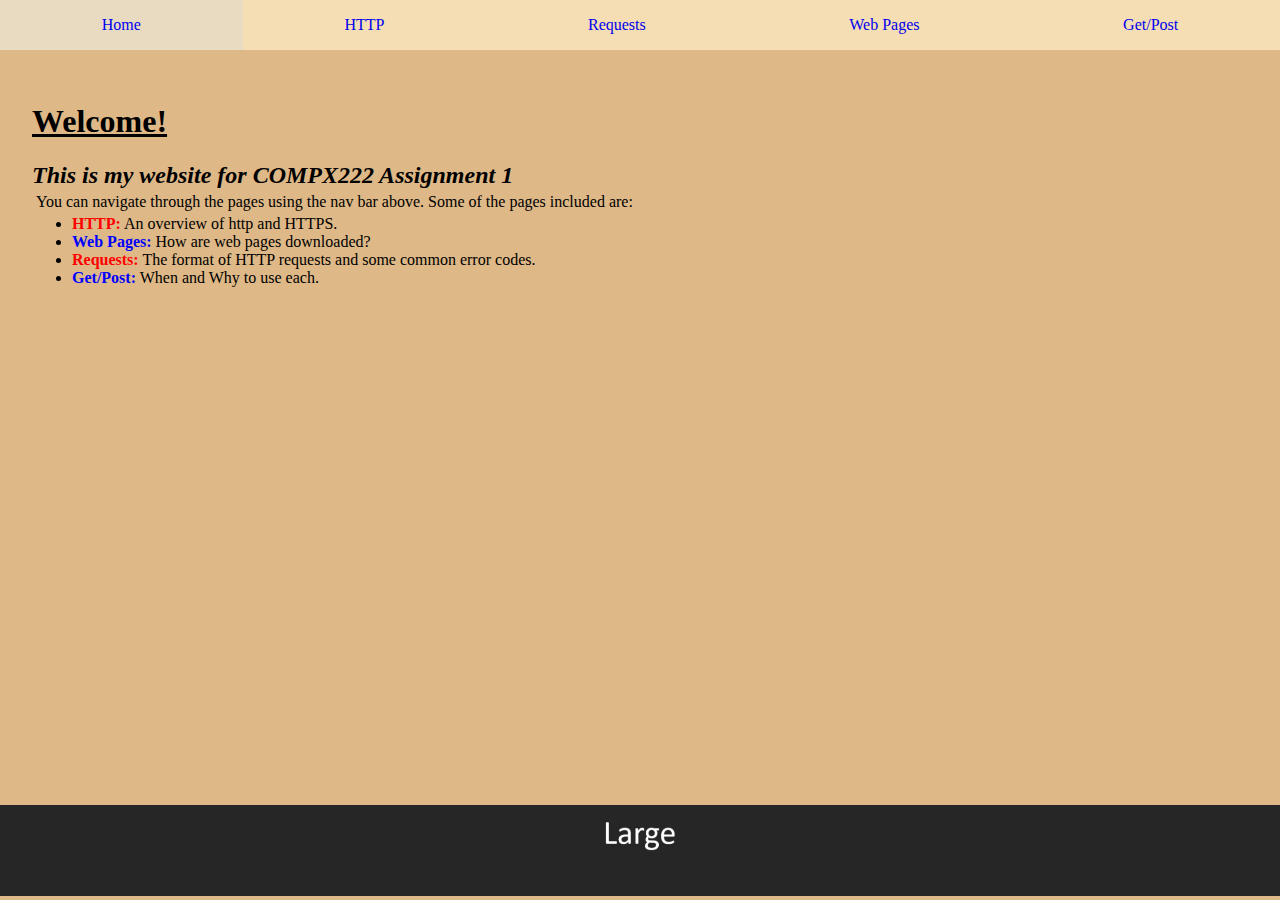
<file: Assignment 1/index.html>
<!DOCTYPE html>
<html lang="en">
  <head>
    <meta charset="UTF-8">
    <title>Assignment 1</title>
    <link rel="stylesheet" href="./style.css">
  </head>
  <body>
    <!-- Top Nav Bar -->
    <header>
        <nav>
            <ul>
                <li><a href="index.html">Home</a></li>
                <li><a href="pages/http.html">HTTP</a></li>
                <li><a href="pages/request.html">Requests</a></li>
                <li><a href="pages/web-page.html">Web Pages</a></li>
                <li><a href="pages/get-post.html">Get/Post</a></li>
            </ul>
        </nav>
    </header>
    <!-- Main content of the page -->
    <div class="page-content">
        <h1>Welcome!</h1>
        <h2 class="styled-h2">This is my website for COMPX222 Assignment 1</h2>
        <p>You can navigate through the pages using the nav bar above. Some of the pages included are:</p>
        <ul>
          <li><span class="list-item-red">HTTP:</span> An overview of http and HTTPS.</li>
          <li><span class="list-item-blue">Web Pages:</span> How are web pages downloaded?</li>
          <li><span class="list-item-red">Requests:</span> The format of HTTP requests and some common error codes.</li>
          <li><span class="list-item-blue">Get/Post:</span> When and Why to use each.</li>
        </ul>
    </div>
    <!-- Footer with required image -->
    <div class="footer">
      <picture>
        <img src="img/Banner-small.jpg" alt="Banner image">
      </picture>
    </div>
  </body>
</html>
</file>
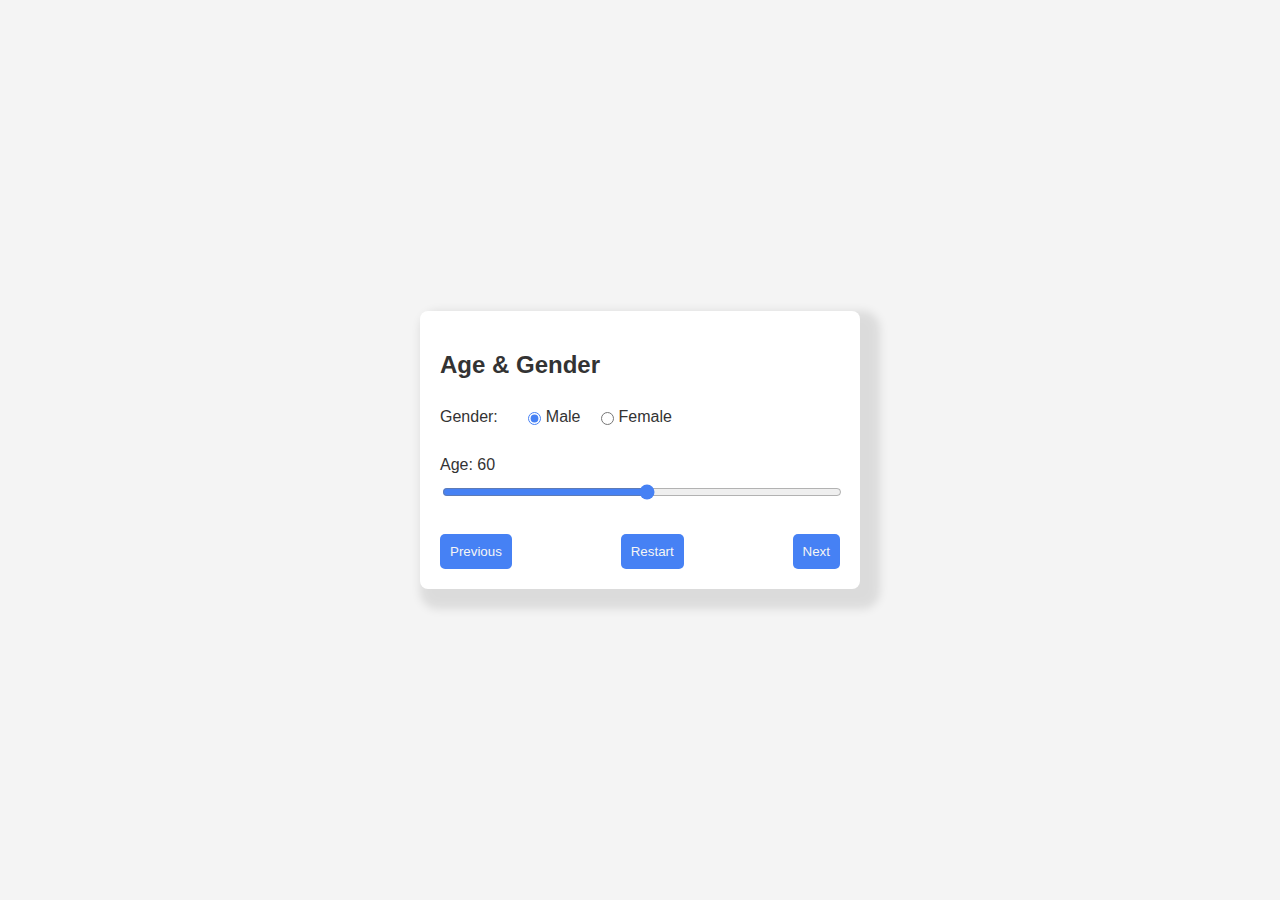
<file: Assignment 2/index.html>
<!DOCTYPE html>
<html lang="en">
  <head>
    <meta charset="UTF-8">
    <title>Assignment 2</title>
    <link rel="stylesheet" href="./styles.css">
  </head>
  <body>
    <div class="container">
        <!-- Age and Gender -->
        <section id="age-gender" class="form-section">
            <h2>Age & Gender</h2>
            <div class="radio-container">
                <span>Gender:</span>
                <input type="radio" id="genderChoice1" name="gender" value="true" checked>
                <label for="genderChoice1">Male</label>
                <input type="radio" id="genderChoice2" name="gender" value="false">
                <label for="genderChoice2">Female</label>
            </div>
            <div>
                <label for="age">Age: <span id="age-value">60</span></label>
                <input type="range" id="age" min="18" max="100" value="60">
            </div>
        </section>
        <!-- Cholesterol -->
        <section id="cholesterol" class="form-section">
            <h2>Cholesterol</h2>
            <div>
                <label for="t-chol">Total cholesterol, mg/dL: <span id="total-chol-value">150</span></label>
                <input type="range" id="t-chol" min="100" max="400" value="150">
            </div>
            <div>
                <label for="hdl-chol">HDL cholesterol, mg/dL: <span id="hdl-chol-value">50</span></label>
                <input type="range" id="hdl-chol" min="20" max="80" value="50">
            </div>
        </section>
        <!-- Smoking -->
        <section id="smoker" class="form-section">
            <h2>Smoking Status</h2>
            <div class="radio-container">
                <span>Do you smoke cigarettes?</span>
                <input type="radio" id="smokeChoice1" name="smoke" value="true" checked>
                <label for="smokeChoice1">Yes</label>
                <input type="radio" id="smokeChoice2" name="smoke" value="false">
                <label for="smokeChoice2">No</label>
            </div>
        </section>
        <!-- Blood Pressure -->
        <section id="blood-pressure" class="form-section">
            <h2>Blood Pressure</h2>
            <div class="radio-container">
                <span>Are you currently being treated for a blood pressure related illness?</span>
                <input type="radio" id="bpChoice1" name="bp" value="true" checked>
                <label for="bpChoice1">Yes</label>
                <input type="radio" id="bpChoice2" name="bp" value="false">
                <label for="bpChoice2">No</label>
            </div>
            <div>
                <label for="bp-range">Systolic blood pressure, mm Hg: <span id="bp-value">120</span></label>
                <input type="range" id="bp-range" min="60" max="200" value="120">
            </div>
        </section>
        <!-- Results -->
        <section id="results" class="form-section">
            <h2>Results</h2>
            <h3>You have a <span id="result-value">10</span>% chance of developing coronary heart desease within the next 10 years.</h3>
        </section>
        <!-- Form Navigation -->
        <div class="form-controls">
            <button id="previous">Previous</button>
            <button id="restart">Restart</button>
            <button id="next">Next</button>
        </div>
    </div>
    <script src="main.js"></script>
  </body>
</html>
</file>
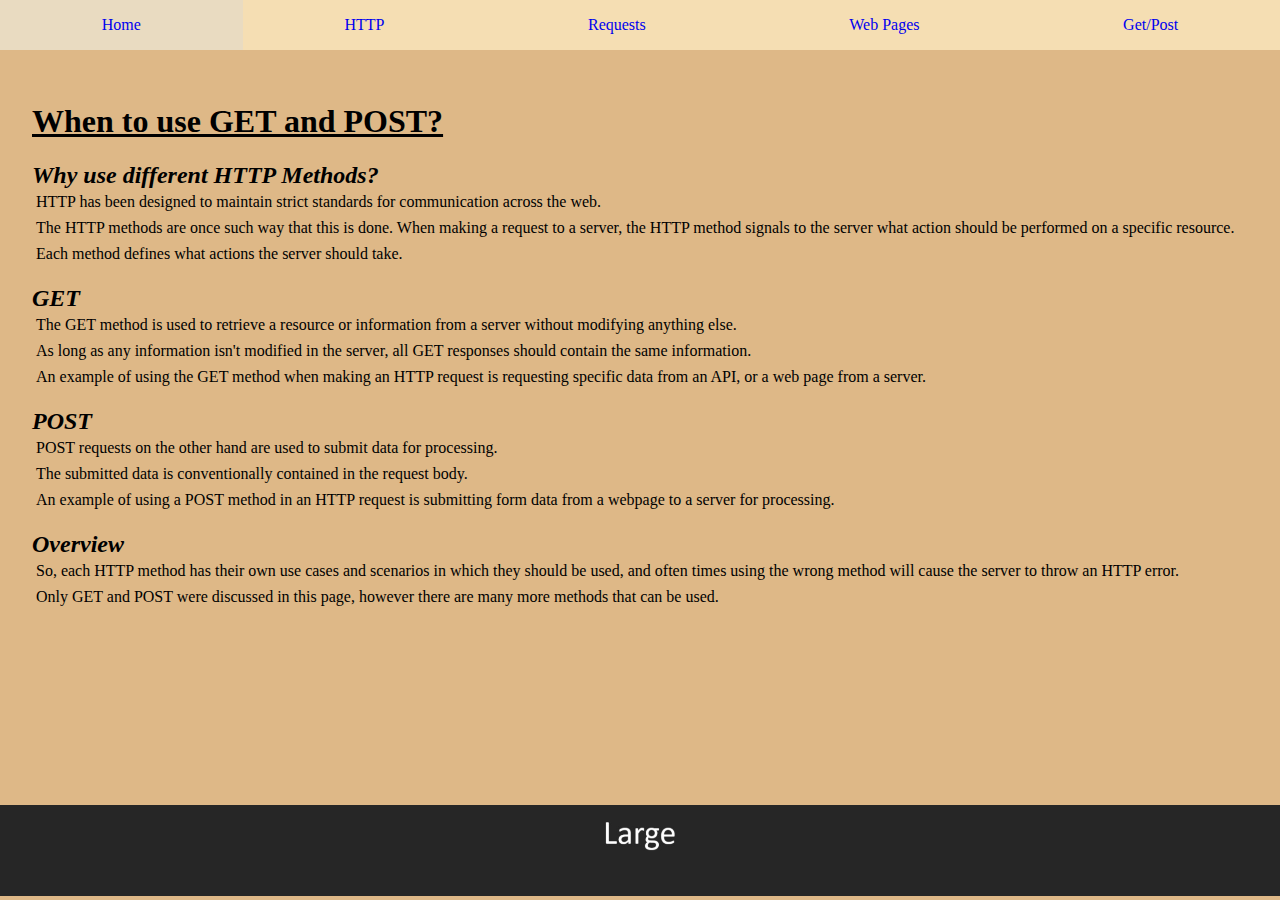
<file: Assignment 1/pages/get-post.html>
<!DOCTYPE html>
<html lang="en">
  <head>
    <meta charset="UTF-8">
    <title>Assignment 1</title>
    <link rel="stylesheet" href="../style.css">
  </head>
  <body>
    <!-- Top Nav Bar -->
    <header>
        <nav>
            <ul>
                <li><a href="../index.html">Home</a></li>
                <li><a href="http.html">HTTP</a></li>
                <li><a href="request.html">Requests</a></li>
                <li><a href="web-page.html">Web Pages</a></li>
                <li><a href="get-post.html">Get/Post</a></li>
            </ul>
        </nav>
    </header>
    <!-- Main content of the page -->
    <div class="page-content">
        <h1>When to use GET and POST?</h1>
        <h2 class="styled-h2">Why use different HTTP Methods?</h2>
        <p>HTTP has been designed to maintain strict standards for communication across the web.</p>
        <p>The HTTP methods are once such way that this is done. When making a request to a server, the HTTP method signals to the server what action should be performed on a specific resource.</p>
        <p>Each method defines what actions the server should take.</p>
        <br>
        <h2 class="styled-h2">GET</h2>
        <p>The GET method is used to retrieve a resource or information from a server without modifying anything else.</p>
        <p>As long as any information isn't modified in the server, all GET responses should contain the same information.</p>
        <p>An example of using the GET method when making an HTTP request is requesting specific data from an API, or a web page from a server.</p>
        <br>
        <h2 class="styled-h2">POST</h2>
        <p>POST requests on the other hand are used to submit data for processing.</p>
        <p>The submitted data is conventionally contained in the request body.</p>
        <p>An example of using a POST method in an HTTP request is submitting form data from a webpage to a server for processing.</p>
        <br>
        <h2 class="styled-h2">Overview</h2>
        <p>So, each HTTP method has their own use cases and scenarios in which they should be used, and often times using the wrong method will cause the server to throw an HTTP error.</p>
        <p>Only GET and POST were discussed in this page, however there are many more methods that can be used.</p>
    </div>
    <!-- Footer with required image -->
    <div class="footer">
      <picture>
        <img src="../img/Banner-small.jpg" alt="Banner image">
      </picture>
    </div>
  </body>
</html>
</file>
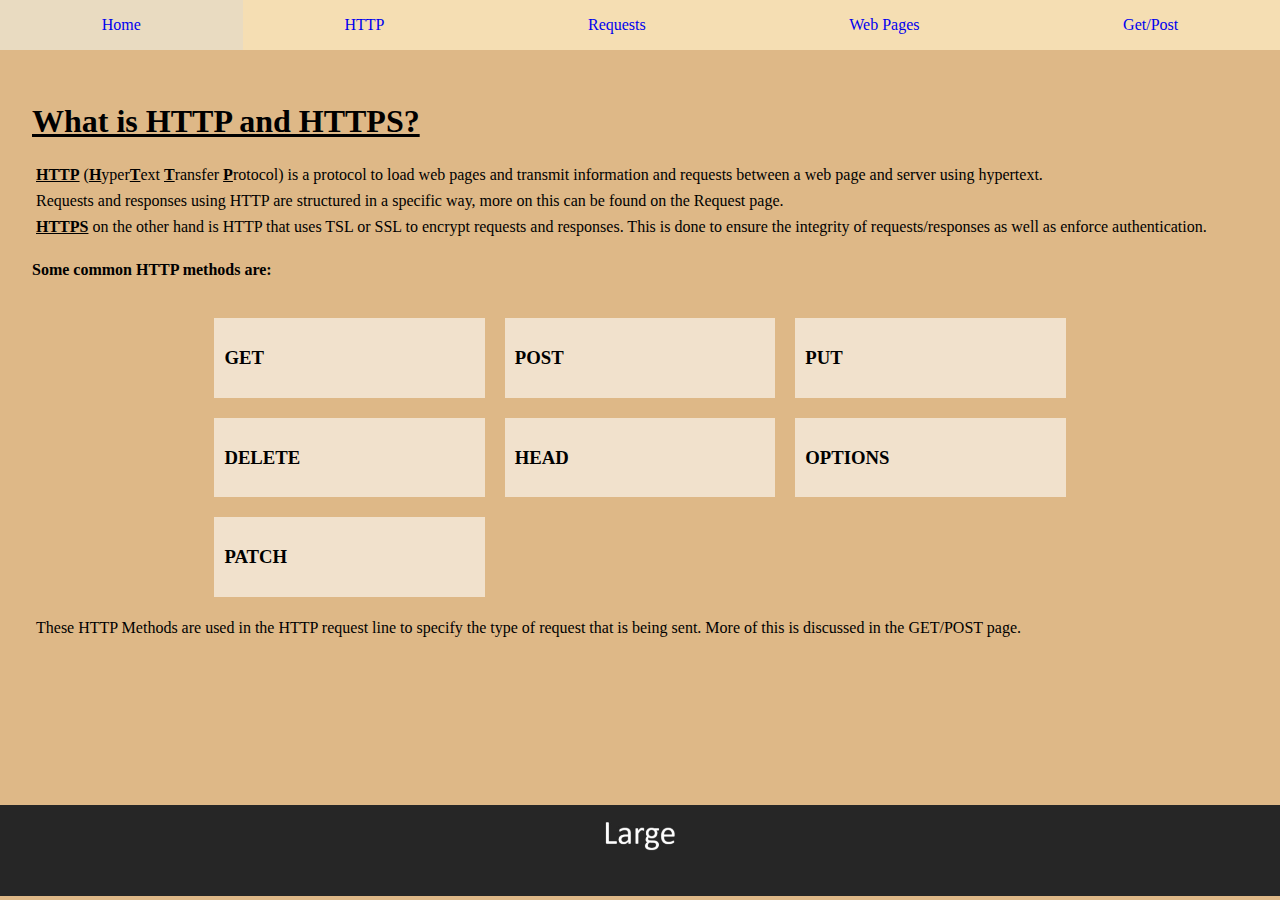
<file: Assignment 1/pages/http.html>
<!DOCTYPE html>
<html lang="en">
  <head>
    <meta charset="UTF-8">
    <title>Assignment 1</title>
    <link rel="stylesheet" href="../style.css">
  </head>
  <body>
    <!-- Top Nav Bar -->
    <header>
        <nav>
            <ul>
                <li><a href="../index.html">Home</a></li>
                <li><a href="http.html">HTTP</a></li>
                <li><a href="request.html">Requests</a></li>
                <li><a href="web-page.html">Web Pages</a></li>
                <li><a href="get-post.html">Get/Post</a></li>
            </ul>
        </nav>
    </header>
    <!-- Main content of the page -->
    <div class="page-content">
        <h1>What is HTTP and HTTPS?</h1>
        <p><span class="emphasize-text">HTTP</span> (<span class="emphasize-text">H</span>yper<span class="emphasize-text">T</span>ext 
            <span class="emphasize-text">T</span>ransfer <span class="emphasize-text">P</span>rotocol) is a protocol to load web pages and transmit information and requests between a web page and server using hypertext.</p>
        <p>Requests and responses using HTTP are structured in a specific way, more on this can be found on the Request page.</p>
        <p><span class="emphasize-text">HTTPS</span> on the other hand is HTTP that uses TSL or SSL to encrypt requests and responses.
            This is done to ensure the integrity of requests/responses as well as enforce authentication.
        </p>
        <h4>Some common HTTP methods are:</h4>
        <br>

        <!-- Grid for showing different types of HTTP Methods -->
        <div class="http-grid-container">
            <div class="box">
                <h3>GET</h3>
            </div>
            <div class="box">
                <h3>POST</h3>
            </div>
            <div class="box">
                <h3>PUT</h3>
            </div>
            <div class="box">
                <h3>DELETE</h3>
            </div>
            <div class="box">
                <h3>HEAD</h3>
            </div>
            <div class="box">
                <h3>OPTIONS</h3>
            </div>
            <div class="box">
                <h3>PATCH</h3>
            </div>
        </div>
        <br>
        <p>These HTTP Methods are used in the HTTP request line to specify the type of request that is being sent. More of this is discussed in the GET/POST page.</p>
    </div>
    <!-- Footer with required image -->
    <div class="footer">
        <picture>
            <img src="../img/Banner-small.jpg" alt="Banner image">
        </picture>
    </div>
  </body>
</html>
</file>
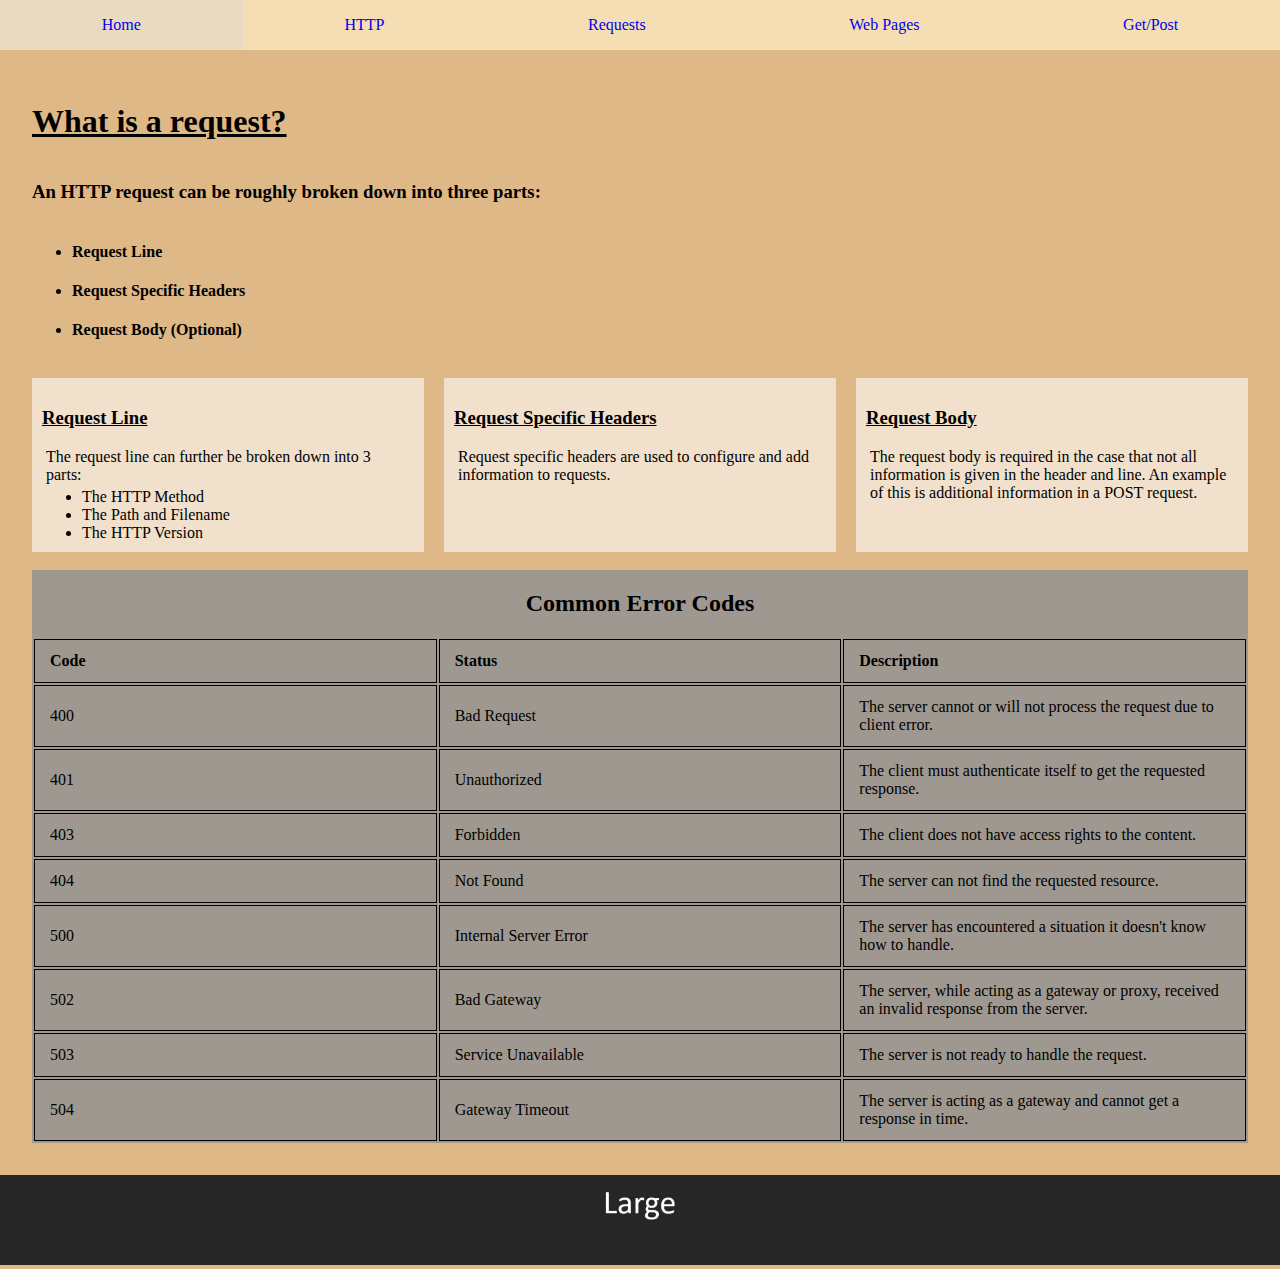
<file: Assignment 1/pages/request.html>
<!DOCTYPE html>
<html lang="en">
  <head>
    <meta charset="UTF-8">
    <title>Assignment 1</title>
    <link rel="stylesheet" href="../style.css">
  </head>
  <body>
    <!-- Top Nav Bar -->
    <header>
        <nav>
            <ul>
                <li><a href="../index.html">Home</a></li>
                <li><a href="http.html">HTTP</a></li>
                <li><a href="request.html">Requests</a></li>
                <li><a href="web-page.html">Web Pages</a></li>
                <li><a href="get-post.html">Get/Post</a></li>
            </ul>
        </nav>
    </header>
    <!-- Main content of the page -->
    <div class="page-content">
        <h1>What is a request?</h1>
        <h3>An HTTP request can be roughly broken down into three parts:</h3>
        <ul>
            <li><h4>Request Line</h4></li>
            <li><h4>Request Specific Headers</h4></li>
            <li><h4>Request Body (Optional)</h4></li>
        </ul>
        <br>
        <!-- Grid containing page information -->
        <div class="request-grid-container">
            <div class="box">
                <h3 class="section-header">Request Line</h3>
                <p>The request line can further be broken down into 3 parts:</p>
                <ul>
                    <li>The HTTP Method</li>
                    <li>The Path and Filename</li>
                    <li>The HTTP Version</li>
                </ul>
            </div>
            <div class="box">
                <h3 class="section-header">Request Specific Headers</h3>
                <p>Request specific headers are used to configure and add information to requests.</p>
            </div>
            <div class="box">
                <h3 class="section-header">Request Body</h3>
                <p>The request body is required in the case that not all information is given in the header and line. An example of this is additional information in a POST request.</p>
            </div>
        </div>
        <br>
        <!-- Error Codes Table -->
        <div class="error-table">
            <table>
                <caption><h2>Common Error Codes</h2></caption>
                <thead>
                    <tr>
                        <th>Code</th>
                        <th>Status</th>
                        <th>Description</th>
                    </tr>
                </thead>
                <tbody>
                    <tr>
                        <td>400</td>
                        <td>Bad Request</td>
                        <td>The server cannot or will not process the request due to client error.</td>
                    </tr>
                    <tr>
                        <td>401</td>
                        <td>Unauthorized</td>
                        <td>The client must authenticate itself to get the requested response.</td>
                    </tr>
                    <tr>
                        <td>403</td>
                        <td>Forbidden</td>
                        <td>The client does not have access rights to the content.</td>
                    </tr>
                    <tr>
                        <td>404</td>
                        <td>Not Found</td>
                        <td>The server can not find the requested resource.</td>
                    </tr>
                    <tr>
                        <td>500</td>
                        <td>Internal Server Error</td>
                        <td>The server has encountered a situation it doesn't know how to handle.</td>
                    </tr>
                    <tr>
                        <td>502</td>
                        <td>Bad Gateway</td>
                        <td>The server, while acting as a gateway or proxy, received an invalid response from the server.</td>
                    </tr>
                    <tr>
                        <td>503</td>
                        <td>Service Unavailable</td>
                        <td>The server is not ready to handle the request.</td>
                    </tr>
                    <tr>
                        <td>504</td>
                        <td>Gateway Timeout</td>
                        <td>The server is acting as a gateway and cannot get a response in time.</td>
                    </tr>
                </tbody>
            </table>
        </div>
    </div>

    <!-- Footer with required image -->
    <div class="footer">
        <picture>
            <img src="../img/Banner-small.jpg" alt="Banner image">
        </picture>
    </div>
  </body>
</html>
</file>
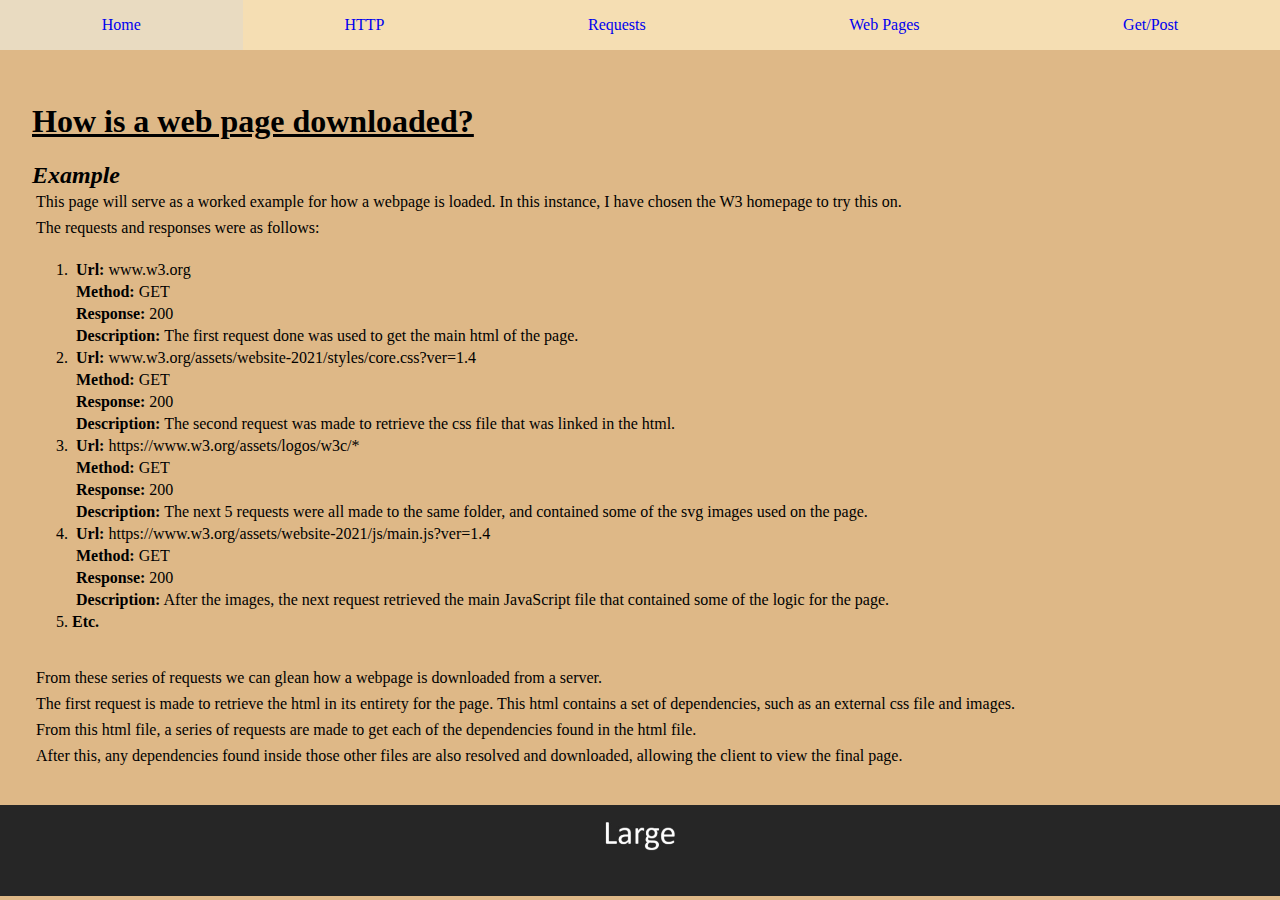
<file: Assignment 1/pages/web-page.html>
<!DOCTYPE html>
<html lang="en">
  <head>
    <meta charset="UTF-8">
    <title>Assignment 1</title>
    <link rel="stylesheet" href="../style.css">
  </head>
  <body>
    <!-- Top Nav Bar -->
    <header>
        <nav>
            <ul>
                <li><a href="../index.html">Home</a></li>
                <li><a href="http.html">HTTP</a></li>
                <li><a href="request.html">Requests</a></li>
                <li><a href="web-page.html">Web Pages</a></li>
                <li><a href="get-post.html">Get/Post</a></li>
            </ul>
        </nav>
    </header>
    <!-- Main content of the page -->
    <div class="page-content">
        <h1>How is a web page downloaded?</h1>
        <h2 class="styled-h2">Example</h2>
        <p>This page will serve as a worked example for how a webpage is loaded. In this instance, I have chosen the W3 homepage to try this on.</p>
        <p>The requests and responses were as follows:</p>
        <!-- List of steps the W3 website took when loading the page -->
        <ol>
          <li>
            <div>
              <p><b>Url:</b> www.w3.org</p>
              <p><b>Method:</b> GET</p>
              <p><b>Response:</b> 200</p>
              <p><b>Description:</b> The first request done was used to get the main html of the page.</p>
            </div>
          </li>
          <li>
            <div>
              <p><b>Url:</b> www.w3.org/assets/website-2021/styles/core.css?ver=1.4</p>
              <p><b>Method:</b> GET</p>
              <p><b>Response:</b> 200</p>
              <p><b>Description:</b> The second request was made to retrieve the css file that was linked in the html.</p>
            </div>
          </li>
          <li>
            <div>
              <p><b>Url:</b> https://www.w3.org/assets/logos/w3c/*</p>
              <p><b>Method:</b> GET</p>
              <p><b>Response:</b> 200</p>
              <p><b>Description:</b> The next 5 requests were all made to the same folder, and contained some of the svg images used on the page.</p>
            </div>
          </li>
          <li>
            <div>
              <p><b>Url:</b> https://www.w3.org/assets/website-2021/js/main.js?ver=1.4</p>
              <p><b>Method:</b> GET</p>
              <p><b>Response:</b> 200</p>
              <p><b>Description:</b> After the images, the next request retrieved the main JavaScript file that contained some of the logic for the page.</p>
            </div>
          </li>
          <li><b>Etc.</b></li>
        </ol>
        <br>
        <p>From these series of requests we can glean how a webpage is downloaded from a server.</p>
        <p>The first request is made to retrieve the html in its entirety for the page. This html contains a set of dependencies, such as an external css file and images.</p>
        <p>From this html file, a series of requests are made to get each of the dependencies found in the html file.</p>
        <p>After this, any dependencies found inside those other files are also resolved and downloaded, allowing the client to view the final page.</p>
    </div>
    <!-- Footer with required image -->
    <div class="footer">
      <picture>
        <img src="../img/Banner-small.jpg" alt="Banner image">
      </picture>
    </div>
  </body>
</html>
</file>
<file: Assignment 1/style.css>
/* General */
body {
    margin: 0;
    padding: 0;
    background-color: burlywood;
    height: 100vh;
    width: 100vw;
    display: flex;
    flex-direction: column;
}

h1 {
    text-decoration: underline;
}

p {
    margin: 4px
}

.page-content ul {
    margin-top: 0;
    margin-bottom: 0;
    padding-top: 0;
}

.styled-h2 {
    font-style: italic;
    margin: 0;
}

.section-header {
    text-decoration: underline;
}

.emphasize-text {
    font-weight: bold;
    text-decoration: underline;
}

/* Nav Bar styling */
header {
    background-color: wheat;
    width: 100%;
}

header > nav {
    display: block;
}

header nav ul {
    list-style: none;
    display: flex;
    justify-content: space-between;
    align-items: center;
    padding: 0;
    margin: 0;
}

header nav ul li {
    flex-grow: 1;
    text-align: center;
    padding: 1rem;
    margin-right: 0;
}

li > a {
    text-decoration: none;
}

header nav ul li:hover {
    background-color: rgb(233, 219, 193);
}

/* Content styling */
.page-content {
    flex: 1;
    padding: 2rem;
    display: flex;
    flex-direction: column;
}

li .list-item-red {
    font-weight: bold;
    color: red;
}

li .list-item-blue {
    font-weight: bold;
    color: blue;
}

/* Footer styling */
.footer {
    width: 100%;
    margin-bottom: 0;
    align-items: center;
}

/* Table Styling */
.error-table {
    background-color: rgba(146, 145, 145, 0.841);
}

table {
    width: 100%;
    table-layout: fixed;
}

th, td {
    padding: 12px 15px;
    text-align: left;
    border: 1px solid black;
    margin: 0;
}

/* Grid Styling */

.request-grid-container {
  display: grid;
  grid-template-columns: 1fr 1fr 1fr;
  grid-gap: 20px;
}

.http-grid-container {
    display: grid;
    grid-template-columns: 1fr 1fr 1fr;
    grid-template-rows: 1fr 1fr 1fr;
    grid-gap: 20px;
    margin-left: 15%;
    margin-right: 15%;
}

.box {
    padding: 10px;
    background-color: rgba(255, 255, 255, 0.574);
}

/* Media Query for changing image height by screen width */
.footer img{
    width: 100%;
    margin: 0;
}

/* Tablet / medium */
@media (min-width: 768px) {
    picture img {
        content: url('img/Banner-medium.jpg');
    }
}

/* Wide / Large */
@media (min-width: 1024px) {
    picture img {
        content: url('img/Banner-large.jpg');
    }
}
</file>
<file: Assignment 2/styles.css>
/* Common contents */

body {
    font-family: Arial, sans-serif;
    background-color: #f4f4f4;
    color: #333;
    display: flex;
    justify-content: center;
    align-items: center;
    height: 100vh;
    margin: 0;
}

.container {
    background-color: #fff;
    border-radius: 8px;
    box-shadow: 10px 10px 10px 10px rgba(0, 0, 0, 0.1);
    padding: 20px;
    max-width: 400px;
    width: 100%;
}

.form-section {
    display: none;
    flex-direction: column;
    gap: 10px;
}

/* Input specific containers */

.radio-container {
    display: flex;
    align-items: center;
    margin-bottom: 20px;
}

.radio-container span {
    margin-right: 20px;
}

.radio-container label {
    margin-right: 10px;
}

.number-container {
    display: flex;
    flex-direction: row;
    justify-content: space-between;
    align-items: center;
}

.checkbox-container {
    display: flex;
    flex-direction: row;
}

/* Navigation */

.form-controls {
    display: flex;
    flex-direction: row;
    justify-content: space-between;
    margin-top: 20px;
}

/* Input Styles */

button {
    margin-top: 10px;
    padding: 10px;
    background-color: #4681f4;
    color: whitesmoke;
    border: none;
    border-radius: 5px;
    cursor: pointer;
}

button:hover {
    background-color: #4681f4;
}

input[type="range"] {
    width: 100%;
    margin-top: 10px;
    accent-color: #4681f4;
}

.radio-container input[type="radio"] {
    margin-left: 10px;
    margin-right: 5px;
    accent-color: #4681f4;
}

.number-container input[type="number"] {
    width: 50%;
    padding: 2px;
    border: 2px solid #ccc;
    border-radius: 4px;
    border-color: #4681f4;
    box-sizing: border-box;
    text-align: center;
}
</file>
